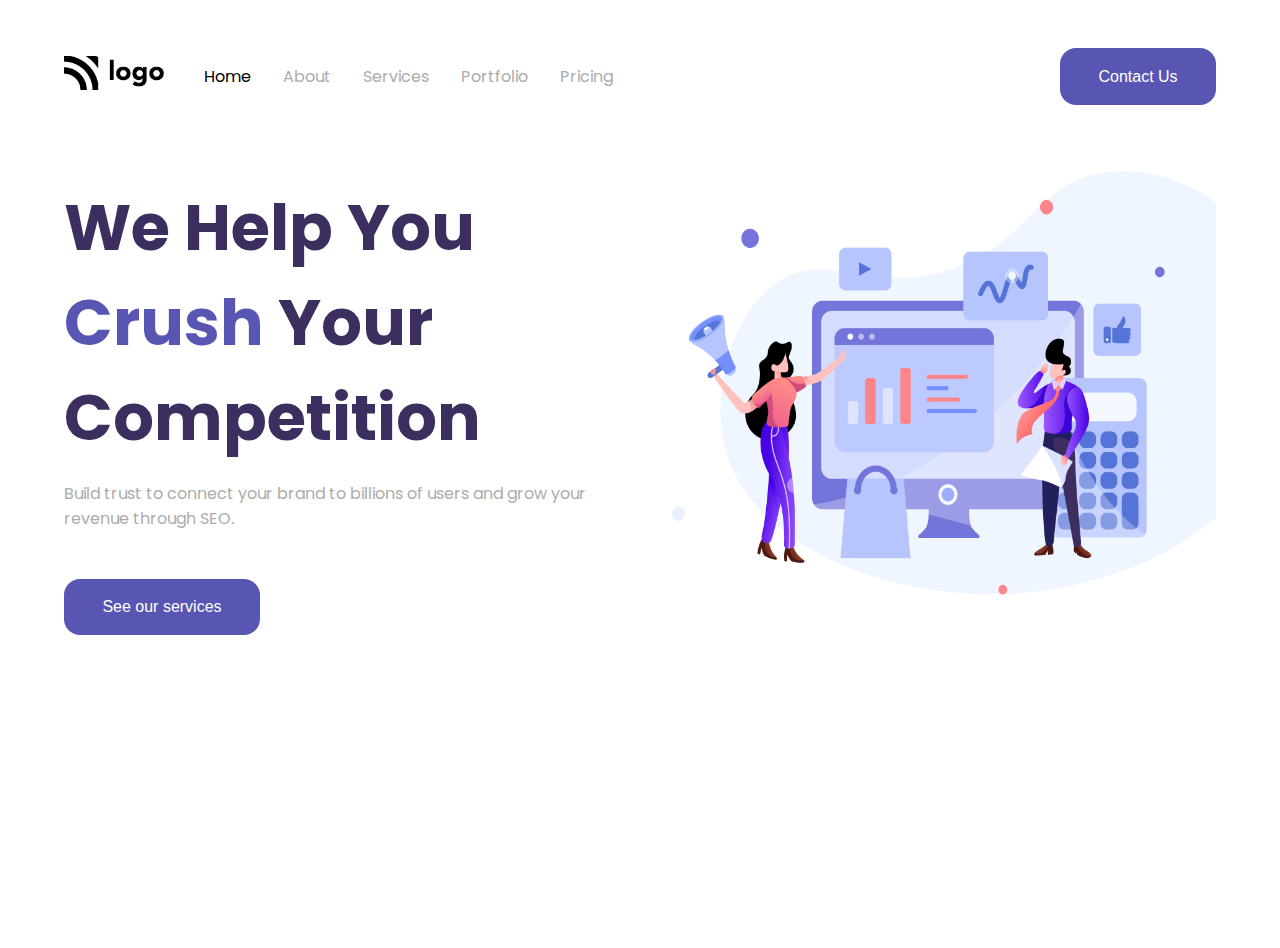
<file: HTML And CSS assignment/Project 01/index.html>
<!DOCTYPE html>
<html lang="en">
  <head>
    <meta charset="UTF-8" />
    <meta http-equiv="X-UA-Compatible" content="IE=edge" />
    <meta name="viewport" content="width=device-width, initial-scale=1.0" />
    <!-- stylesheet -->
    <link rel="stylesheet" href="style.css" />
    <!-- Font -->
    <link rel="preconnect" href="https://fonts.googleapis.com" />
    <link rel="preconnect" href="https://fonts.gstatic.com" crossorigin />
    <link
      href="https://fonts.googleapis.com/css2?family=Poppins:wght@200;300;400;500;600;700;800&display=swap"
      rel="stylesheet"
    />
    <title>SEO Master</title>
  </head>
  <body>
    <div class="container">
      <section aria-label="navbar">
        <nav class="navbar-container">
          <div>
            <img src="./assets/Logo.png" alt="brand-logo" />
          </div>
          <div class="grow-list">
            <ul class="list">
              <li class="list-item">Home</li>
              <li class="list-item">About</li>
              <li class="list-item">Services</li>
              <li class="list-item">Portfolio</li>
              <li class="list-item">Pricing</li>
            </ul>
          </div>
          <div class="button-group">
            <button class="nav-button">Contact Us</button>
          </div>
        </nav>
      </section>
      <!-- Banner -->
      <section aria-label="banner">
        <div class="banner-container">
          <!-- Left text -->
          <div>
            <h1 class="heading-text">
              We Help You <span>Crush</span> Your Competition
            </h1>
            <p class="description">
              Build trust to connect your brand to billions of users and grow
              your revenue through SEO.
            </p>
            <button class="nav-button btn">See our services</button>
          </div>
          <!-- Right Text -->
          <div>
            <img src="./assets/Header Illustration.png" alt="illustration" />
          </div>
        </div>
      </section>
    </div>
  </body>
</html>
</file>
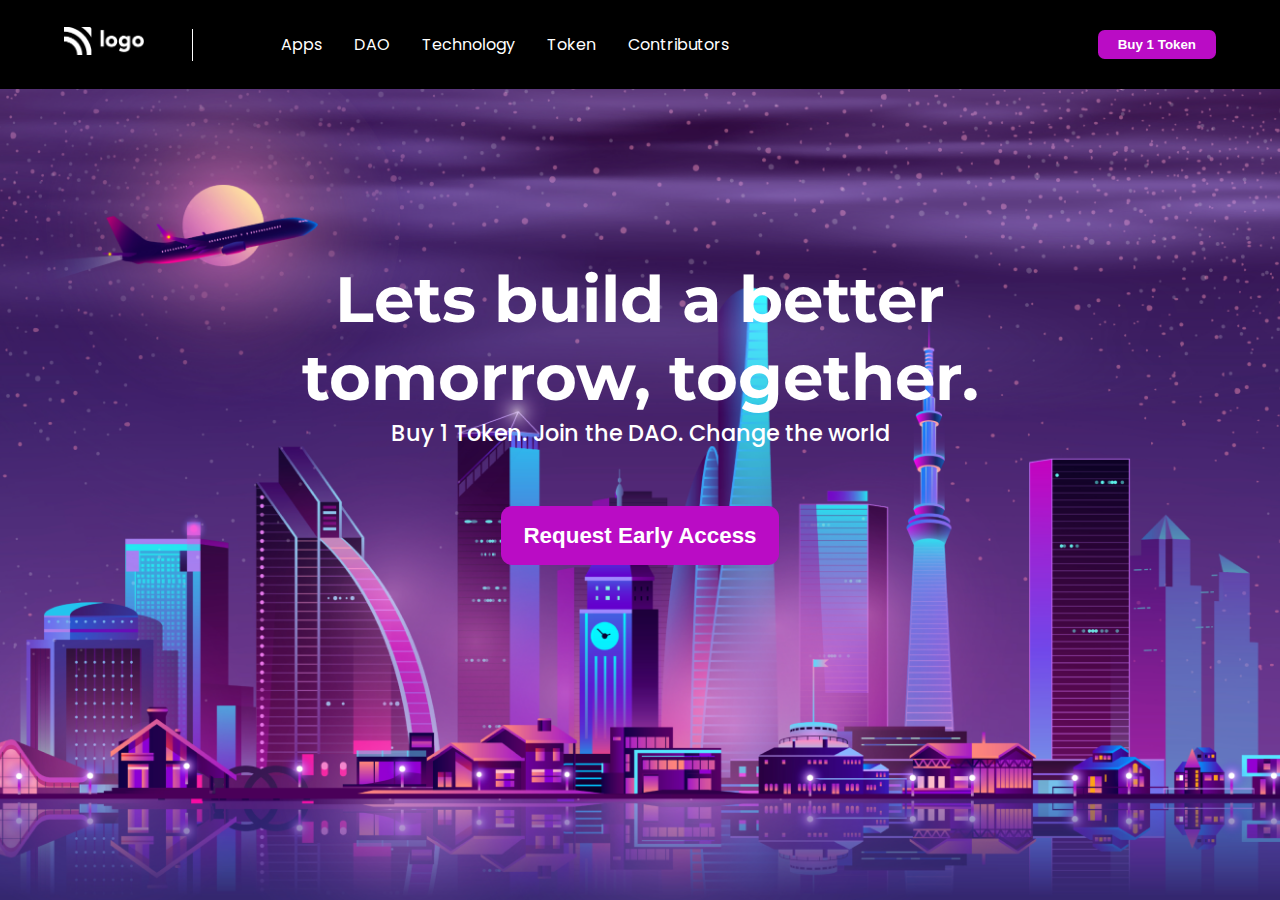
<file: HTML And CSS assignment/Project 02/index.html>
<!DOCTYPE html>
<html lang="en">
  <head>
    <meta charset="UTF-8" />
    <meta http-equiv="X-UA-Compatible" content="IE=edge" />
    <meta name="viewport" content="width=device-width, initial-scale=1.0" />
    <link rel="stylesheet" href="style.css" />
    <link rel="preconnect" href="https://fonts.googleapis.com" />
    <link rel="preconnect" href="https://fonts.gstatic.com" crossorigin />
    <link
      href="https://fonts.googleapis.com/css2?family=Poppins:wght@200;300;400;500;600;700;800&display=swap"
      rel="stylesheet"
    />
    <link rel="preconnect" href="https://fonts.googleapis.com" />
    <link rel="preconnect" href="https://fonts.gstatic.com" crossorigin />
    <link
      href="https://fonts.googleapis.com/css2?family=Montserrat:wght@600;700;800&display=swap"
      rel="stylesheet"
    />

    <title>Crypto Market</title>
  </head>
  <body>
    <div class="container">
      <section aria-label="navbar">
        <nav class="navbar">
          <div>
            <img src="./assets/white-logo.png" alt="logo" class="logo" />
          </div>
          <div class="line"></div>
          <div class="grow-list">
            <ul class="list">
              <li class="list-item">Apps</li>
              <li class="list-item">DAO</li>
              <li class="list-item">Technology</li>
              <li class="list-item">Token</li>
              <li class="list-item">Contributors</li>
            </ul>
          </div>
          <div>
            <button class="button-small">Buy 1 Token</button>
          </div>
        </nav>
      </section>
      <!-- Hero Section -->
      <section aria-label="hero">
        <div class="hero">
          <h1 class="hero-heading">Lets build a better tomorrow, together.</h1>
          <p class="hero-description">
            Buy 1 Token. Join the DAO. Change the world
          </p>
          <button class="button-large">Request Early Access</button>
        </div>
      </section>
    </div>
  </body>
</html>
</file>
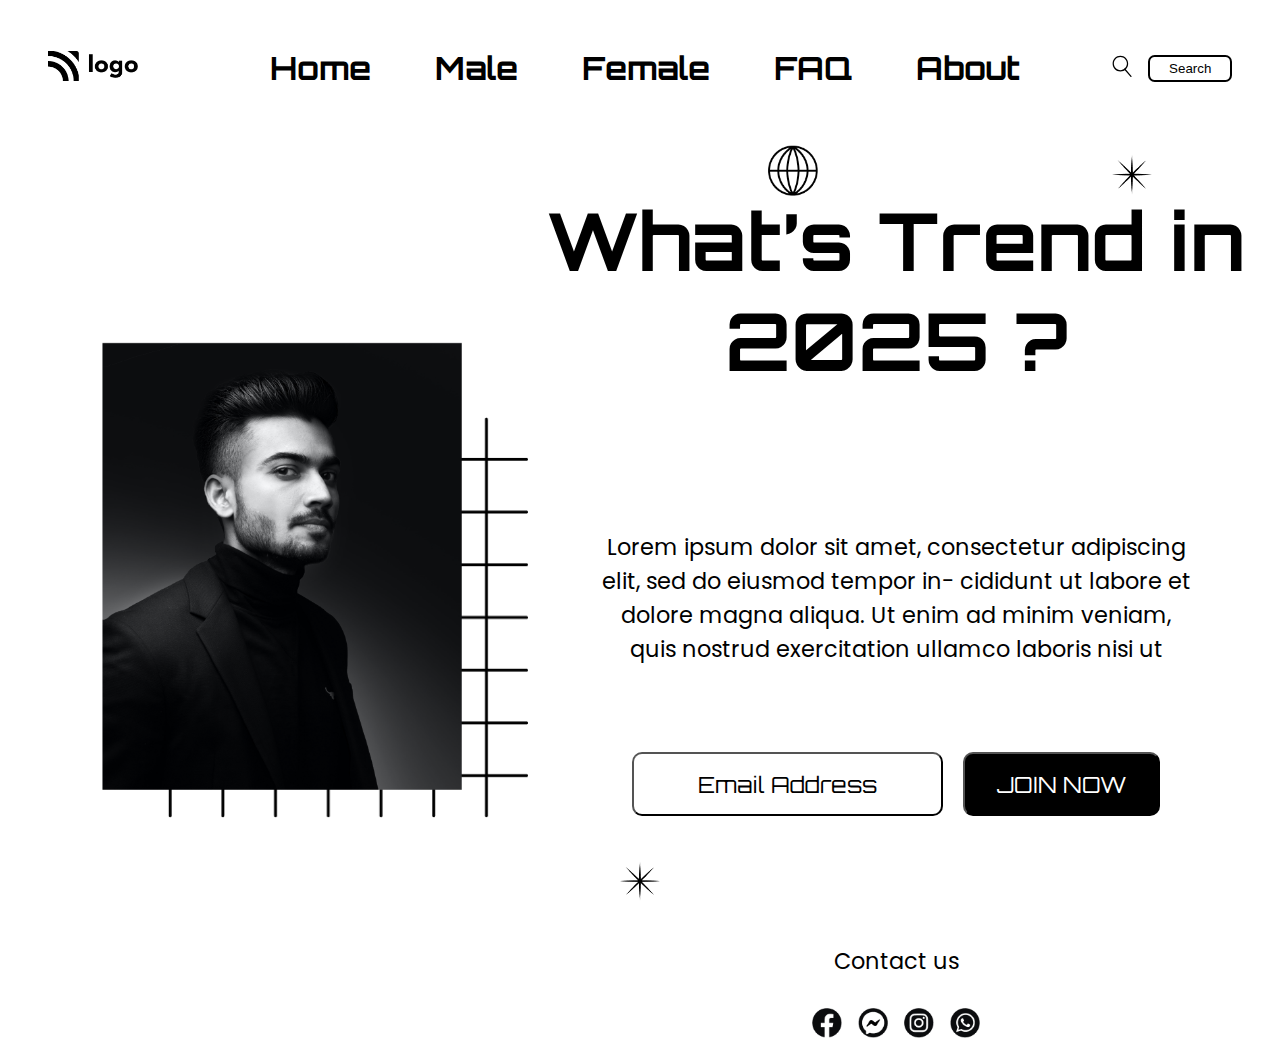
<file: HTML And CSS assignment/Project 03/index.html>
<!DOCTYPE html>
<html lang="en">
<head>
    <meta charset="UTF-8"/>
    <meta http-equiv="X-UA-Compatible" content="IE=edge"/>
    <meta name="viewport" content="width=device-width, initial-scale=1.0"/>
    <!-- CSS File -->
    <link rel="stylesheet" href="./style.css"/>
    <!-- Font Orbiton -->
    <link rel="preconnect" href="https://fonts.googleapis.com"/>
    <link rel="preconnect" href="https://fonts.gstatic.com" crossorigin/>
    <link
            href="https://fonts.googleapis.com/css2?family=Orbitron:wght@400;500;600;700;800&display=swap"
            rel="stylesheet"
    />

    <!-- FONT Poppins -->
    <link rel="preconnect" href="https://fonts.googleapis.com"/>
    <link rel="preconnect" href="https://fonts.gstatic.com" crossorigin/>
    <link
            href="https://fonts.googleapis.com/css2?family=Poppins:wght@200;300;400;500;600;700&display=swap"
            rel="stylesheet"
    />
    <title>Fashion Hub</title>
</head>

<!-- FSJS 2.0 Project One -->
<body>
<div class="container">
    <!-- Navbar Section -->
    <section aria-label="navbar">
        <nav class="navbar-container">
            <div>
                <img src="./assets/Logo.png" alt="brand-logo"/>
            </div>
            <div>
                <ul class="list">
                    <li class="list-item">Home</li>
                    <li class="list-item">Male</li>
                    <li class="list-item">Female</li>
                    <li class="list-item">FAQ</li>
                    <li class="list-item">About</li>
                </ul>
            </div>
            <div class="button-group">
                <div class="search-icon">
                    <svg
                            width="32"
                            height="35"
                            viewBox="0 0 32 35"
                            fill="none"
                            xmlns="http://www.w3.org/2000/svg"
                    >
                        <path
                                d="M13.42 25.34C6.56004 25.34 0.97998 19.76 0.97998 12.9C0.97998 6.03999 6.56004 0.459991 13.42 0.459991C20.28 0.459991 25.86 6.03999 25.86 12.9C25.87 19.76 20.28 25.34 13.42 25.34ZM13.42 2.44999C7.66004 2.44999 2.97998 7.13999 2.97998 12.89C2.97998 18.64 7.66004 23.33 13.42 23.33C19.18 23.33 23.86 18.64 23.86 12.89C23.86 7.13999 19.18 2.44999 13.42 2.44999Z"
                                fill="black"
                        />
                        <path
                                d="M30.35 34.4C30.07 34.4 29.7899 34.28 29.5899 34.05L19.75 22.53C19.39 22.11 19.44 21.48 19.86 21.12C20.28 20.76 20.91 20.81 21.27 21.23L31.11 32.75C31.47 33.17 31.42 33.8 31 34.16C30.81 34.32 30.58 34.4 30.35 34.4Z"
                                fill="black"
                        />
                    </svg>
                </div>
                <div>
                    <button class="nav-button">Search</button>
                </div>
            </div>
        </nav>
    </section>
    <!-- Hero Banner Section -->
    <section aria-label="banner">
        <div class="hero-container">
            <!-- --------------- -->
            <!-- Patterns -->
            <!-- ---------------- -->
            <span class="square">
            <img src="./assets/squares.png" alt="square-pattern"/>
          </span>
            <!-- Star -->
            <span class="star">
            <img src="./assets/start.png" alt="start-pattern"/>
          </span>
            <!-- Star -->
            <span class="star">
            <img src="./assets/start.png" alt="start-pattern"/>
          </span>
            <!-- Globe -->
            <span class="globe">
            <img src="./assets/globe.png" alt="globe-pattern"/>
          </span>
            <div>
                <img src="./assets/Image.png" alt="person-hero-iamge"/>
            </div>
            <div class="hero-container-right">
                <h1 class="hero-heading">What’s Trend in 2025 ?</h1>
                <p class="hero-description">
                    Lorem ipsum dolor sit amet, consectetur adipiscing elit, sed do
                    eiusmod tempor in- cididunt ut labore et dolore magna aliqua. Ut
                    enim ad minim veniam, quis nostrud exercitation ullamco laboris
                    nisi ut
                </p>
                <div>
                    <button class="button-email">Email Address</button>
                    <button class="button-join">JOIN NOW</button>
                </div>
                <div>
                    <h4 class="contact-heading">Contact us</h4>
                    <div class="icons">
                <span>
                  <img src="./assets/Group.png" alt="facebook-icon"/>
                </span>
                        <span>
                  <img src="./assets/Group (1).png" alt="messenger-icon"/>
                </span>
                        <span>
                  <img src="./assets/Group (2).png" alt="instagram-icon"/>
                </span>
                        <span>
                  <img src="./assets/Group (3).png" alt="whatsapp-icon"/>
                </span>
                    </div>
                </div>
            </div>
        </div>
    </section>
</div>
</body>
</html>
</file>
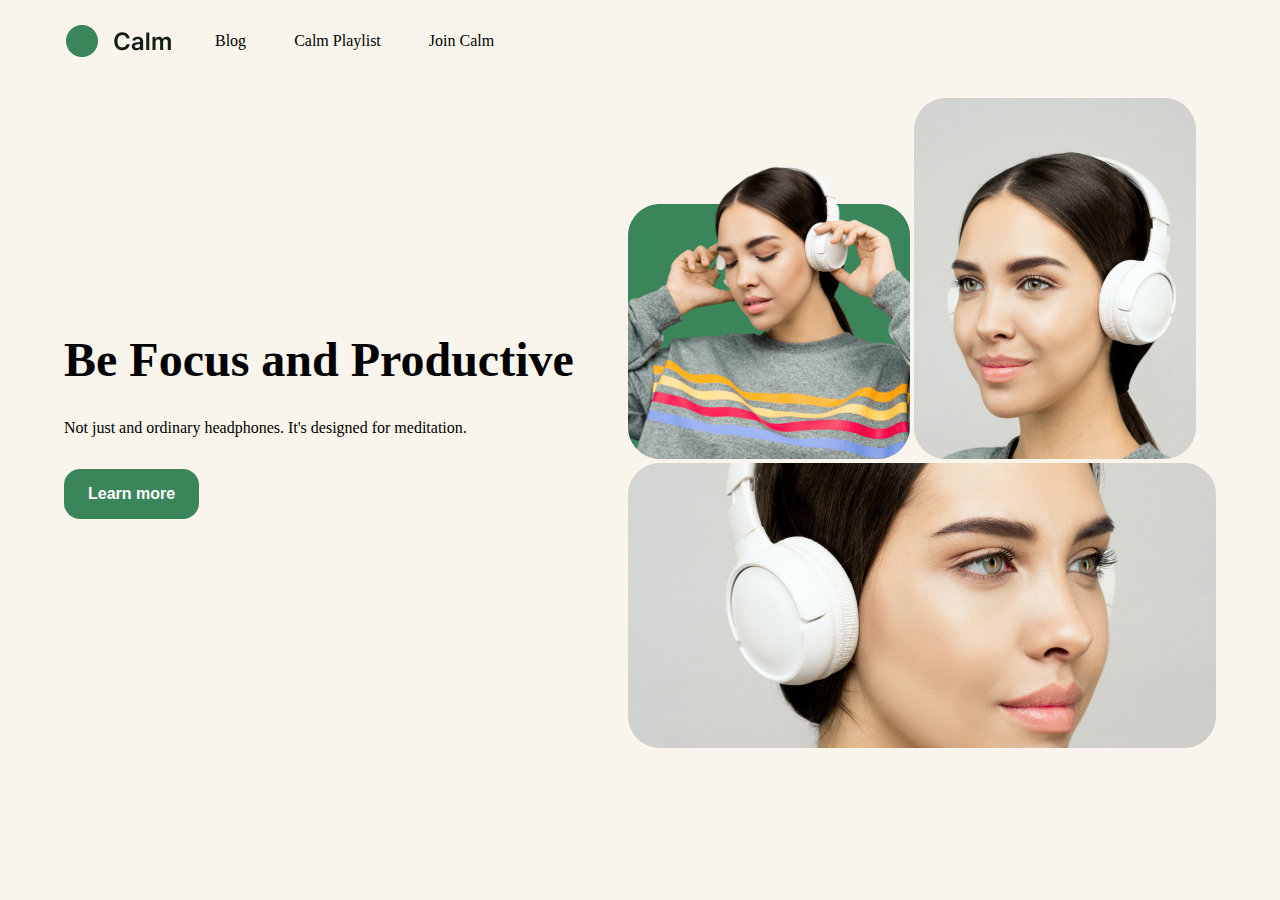
<file: HTML And CSS assignment/Project 4/index.html>
<!doctype html>
<html lang="en">
<head>
    <meta charset="UTF-8">
    <meta content="width=device-width, user-scalable=no, initial-scale=1.0, maximum-scale=1.0, minimum-scale=1.0"
          name="viewport">
    <meta content="ie=edge" http-equiv="X-UA-Compatible">
    <title>Productive</title>
    <link href="style.css" rel="stylesheet">
</head>
<body>
<div>
    <div class="container">
        <nav>
            <img alt="logo" src="./images/logo.png">
            <ul>
                <li>Blog</li>
                <li>Calm Playlist</li>
                <li>Join Calm</li>
            </ul>
        </nav>
        <main>
            <div class="hero">
                <div class="heading">Be Focus and Productive</div>
                <div class="description">Not just and ordinary headphones. It's designed for meditation.</div>
                <button>Learn more</button>
            </div>
            <div class="photos">
                <div class="row">
                    <img alt="first image" src="./images/img1.png">
                    <img alt="second image" src="./images/img2.png"></div>
                <div class="row">
                    <img alt="third image" src="./images/img3.png">
                </div>
            </div>
        </main>
    </div>
</div>
</body>
</html>
</file>
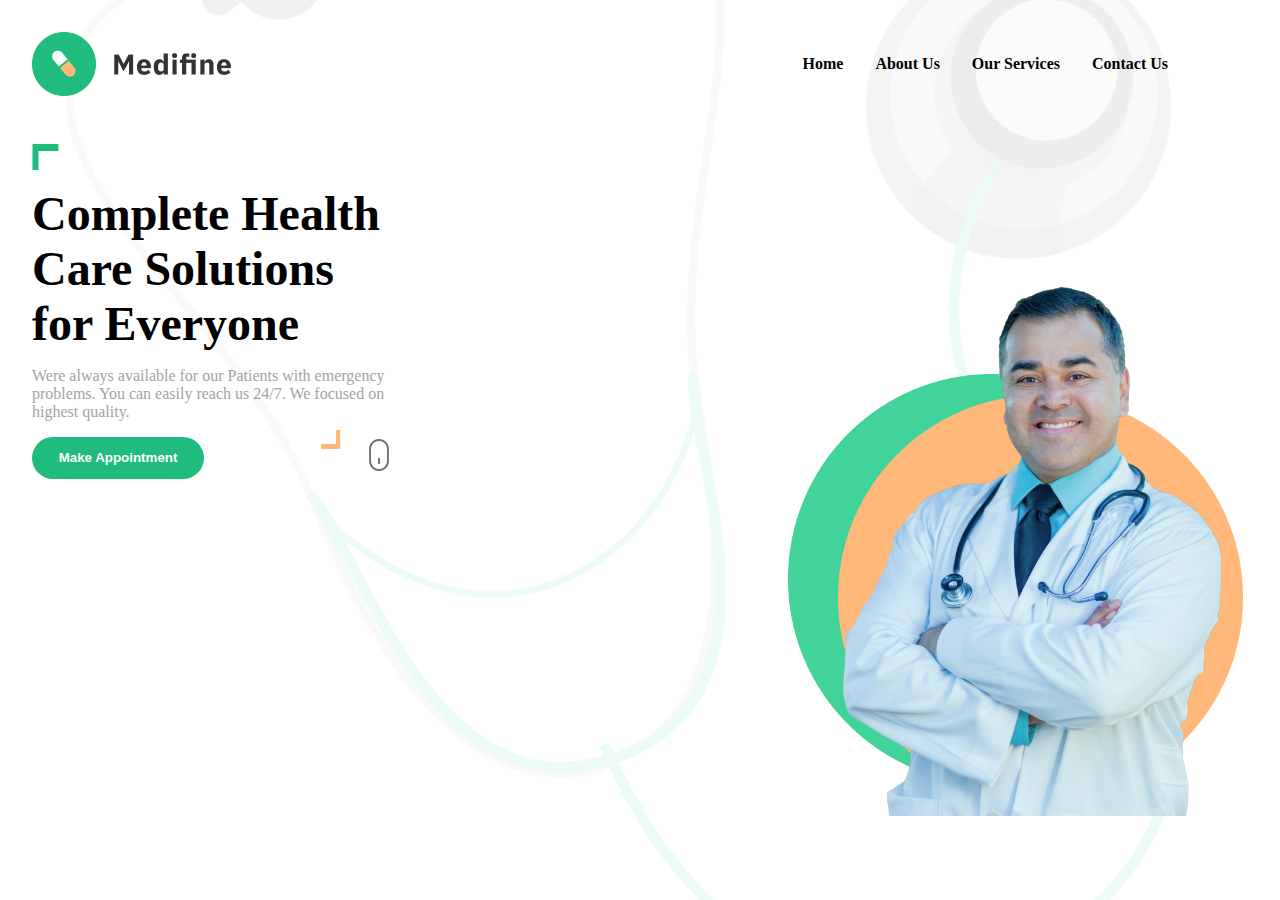
<file: HTML And CSS assignment/Project 5/index.html>
<!DOCTYPE html>
<html lang="en">
<head>
    <meta charset="UTF-8" />
    <meta
            name="viewport"
            content="width=device-width, user-scalable=no, initial-scale=1.0, maximum-scale=1.0, minimum-scale=1.0"
    />
    <meta http-equiv="X-UA-Compatible" content="ie=edge" />
    <title>Medifine</title>
    <link rel="stylesheet" href="./style.css" />
</head>
<body>
<div class="container">
    <nav>
        <img src="./images/logo.png" alt="logo" />
        <ul>
            <li>Home</li>
            <li>About Us</li>
            <li>Our Services</li>
            <li>Contact Us</li>
        </ul>
    </nav>
    <main>
        <section>
            <img src="./images/topAngle.png" alt="top angle" />
            <div class="heading">Complete Health Care Solutions for Everyone</div>
            <div class="description">
                Were always available for our Patients with emergency problems. You
                can easily reach us 24/7. We focused on highest quality.
            </div>
            <div>
                <button>Make Appointment</button>
                <span class="icons">
              <img src="./images/bottomAngle.png" alt="bottom angle" />
              <img src="./images/mouse.png" alt="mouse" />
            </span>
            </div>
        </section>
        <section class="photos">
            <img src="./images/greenBox.png" alt="green round" />
            <img src="./images/yellowBox.png" alt="yellow round" />
            <img src="./images/doctor.png" alt="doctor" />
        </section>
    </main>
</div>
</body>
</html>
</file>
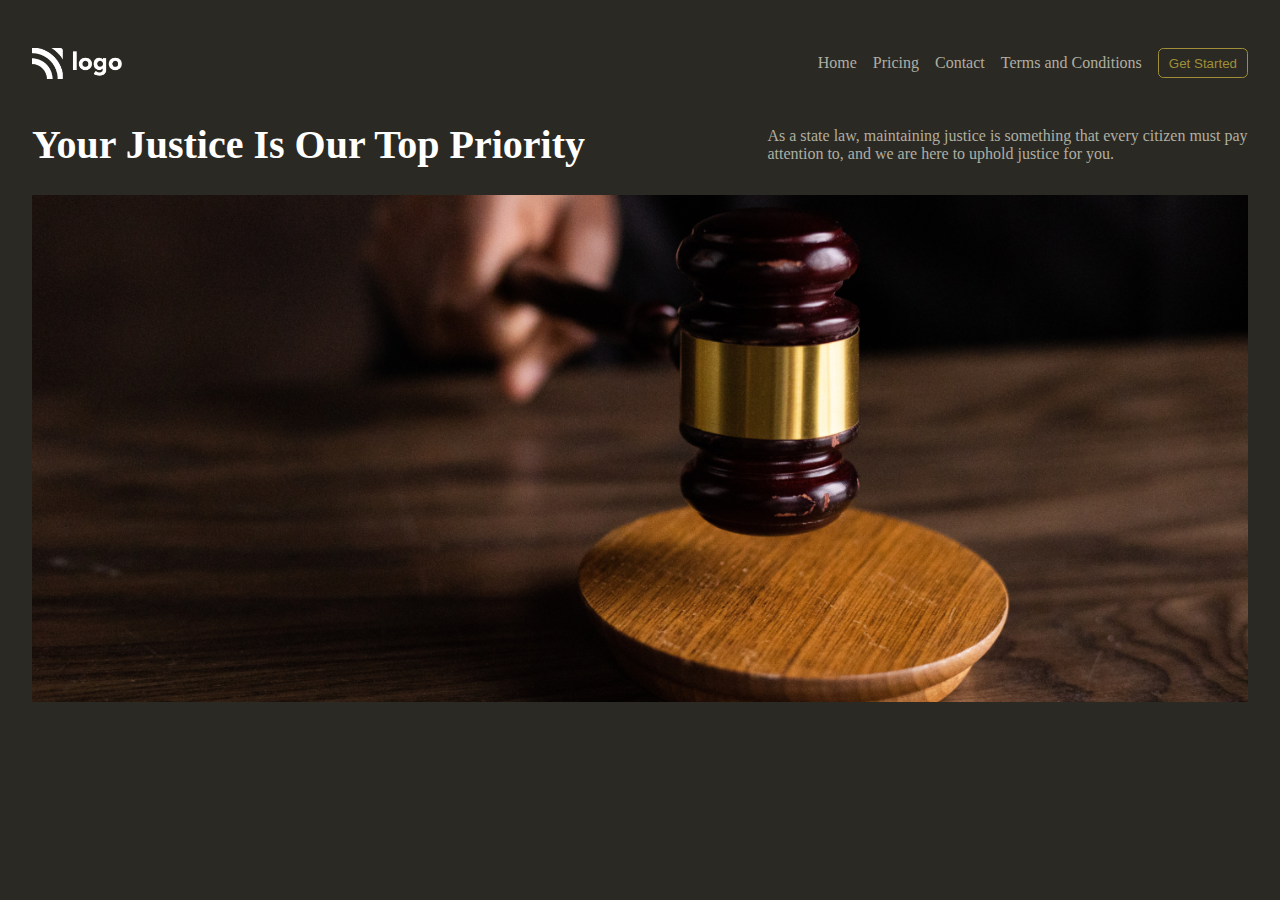
<file: HTML And CSS assignment/Project 6/index.html>
<!doctype html>
<html lang="en">
<head>
    <meta charset="UTF-8">
    <meta name="viewport"
          content="width=device-width, user-scalable=no, initial-scale=1.0, maximum-scale=1.0, minimum-scale=1.0">
    <meta http-equiv="X-UA-Compatible" content="ie=edge">
    <title>Justice</title>
    <link rel="stylesheet" href="style.css">
</head>
<body>
<div class="container">
    <nav>
        <img src="./assets/white-logo.png" alt="logo">
        <ul>
            <li>Home</li>
            <li>Pricing</li>
            <li>Contact</li>
            <li>Terms and Conditions</li>
            <li>
                <button>Get Started</button>
            </li>
        </ul>

    </nav>
    <main>
        <section>
            <h1>Your Justice Is Our Top Priority</h1>
            <p>As a state law, maintaining justice is something that every citizen must pay attention to, and we are
                here to
                uphold justice for you.</p>
        </section>
        <section>
            <img src="./assets/banner.png" alt="">
        </section>
    </main>
</div>
</body>
</html>
</file>
<file: HTML And CSS assignment/Project 01/style.css>
/* You can not modify anything in the HTML */
/* You can only modify the CSS file */

* {
  box-sizing: border-box;
}

body {
  margin: 0;
  padding: 0;
  font-family: "Poppins", sans-serif;
  height: 100vh;
  width: 100vw;
}

img {
  width: 100%;
  /*height: 100%;*/
  object-fit: cover;
}

img[alt="brand-logo"] {
  width: 100px;
}

section {
  margin-bottom: 2em;
}

.container {
  margin: 3em 4em;
}

.nav-button {
  background-color: #5955b3;
  padding: 1.2em 2.4em;
  border: none;
  border-radius: 1em;
  color: white;
  font-size: 1rem;
  white-space: nowrap;
}

.navbar-container {
  display: flex;
  justify-content: space-evenly;
  align-items: center;
}

.grow-list {
  margin-right: auto;
}

.list {
  display: flex;
  gap: 2em;
  list-style-type: none;
  color: #acacac;
}

.list-item:first-child {
  color: black;
}

.banner-container {
  display: flex;
  align-items: center;
  justify-content: space-evenly;
  gap: 2em;
}

.banner-container div:first-child {
  max-width: 50%;
}

.banner-container div:last-child {
  max-width: 50%;
}

.heading-text {
  color: #3c2f60;
  font-size: 4rem;
  margin-bottom: 0;
}

.heading-text span {
  color: #5955b3;
}

.description {
  color: #acacac;
  margin-bottom: 3em;
}

@media (max-width: 960px) {
  .navbar-container {
    flex-direction: column;
    align-items: center;
  }

  .list {
    flex-wrap: wrap;
  }

  .grow-list {
    margin: 0;
  }

  .heading-text {
    font-size: 2rem;
  }

  .banner-container {
    flex-direction: column;
    align-items: center;
    justify-content: center;
  }
}
</file>
<file: HTML And CSS assignment/Project 02/style.css>
/* You can not modify anything in the HTML */
/* You can only modify the CSS file */
* {
  box-sizing: border-box;
}

body {
  margin: 0;
  padding: 0;
  height: 100vh;
  font-family: "Poppins", sans-serif;
  background: black url("./assets/bg.png") no-repeat center;
  background-size: cover;
}

button {
  background-color: #ba0cc5;
  color: white;
  padding: 0.5em 1.5em;
  border: none;
  border-radius: 0.5em;
  font-weight: bold;
}

.navbar {
  display: flex;
  background-color: black;
  color: white;
  justify-content: space-between;
  align-items: center;
  padding: 1em 4em;
  text-align: center;
}

.line {
  border-right: white 1px solid;
  height: 2em;
  margin: 0 3em;
}

.grow-list {
  margin-right: auto;
}

.list {
  display: flex;
  list-style-type: none;
  gap: 2em;
  flex-wrap: wrap;
}

img[alt="logo"] {
  width: 80px;
}

.hero {
  display: flex;
  flex-direction: column;
  justify-content: center;
  align-items: center;
  width: 70%;
  margin: 8em auto;
}

.hero-heading {
  font-family: "Montserrat", sans-serif;
  font-size: 4rem;
  margin-bottom: 0;
  color: white;
  text-align: center;
}

.hero-description {
  font-size: 1.4rem;
  margin-top: 0;
  color: white;
  font-weight: 500;
}

.button-large {
  font-size: 1.4rem;
  padding: 0.75em 1em;
  margin-top: 1.5em;
}

@media (max-width: 960px) {
  .navbar {
    display: flex;
    flex-direction: column;
  }

  .list {
    font-size: 1rem;
  }

  .grow-list {
    margin-right: 0;
  }

  .hero-heading {
    font-size: 2rem;
  }

  .hero-description {
    margin-top: 1em;
    font-size: 0.75rem;
  }

  .button-large {
    font-size: 0.75rem;
    padding: 0.75em 1em;
    margin-top: 1.5em;
  }

  .line {
    display: none;
  }
}
</file>
<file: HTML And CSS assignment/Project 03/style.css>
* {
    box-sizing: border-box;
}

body {
    margin: 0;
    padding: 0;
    font-family: "Orbitron", sans-serif;
}

.navbar-container {
    display: flex;
    padding: 1em 3em;
    justify-content: space-between;
    align-items: center;
    gap: 2em;
}

img[alt="brand-logo"] {
    width: 90px;
}

svg {
    width: 20px;
}

.nav-button {
    padding: 0.3em 1.4em;
    border: 2px solid black;
    border-radius: 0.5em;
    background-color: #ffffff;
}

.list {
    display: flex;
    list-style-type: none;
    justify-content: space-between;
    gap: 2em;
    flex-wrap: wrap;
    font-weight: 700;
    font-size: 2rem;
}

.list-item:hover {
    box-shadow: 0 11px 0 -8px black;
    font-size: 1.2rem;
}

.button-group {
    display: flex;
    align-items: center;
    justify-content: center;
    gap: 1em;
}

.hero-container {
    width: 100%;
    min-height: calc(100vh - 80px);
    position: relative;
    display: flex;
    gap: 2rem;
    justify-content: space-between;
    text-align: center;
}

.square, .star, .globe {
    position: absolute;
    display: none;
}

.star {
    display: inline-block;
    top: 2%;
    right: 10%;
}

.star:nth-child(2) {
    top: 80%;
    left: 10%;
}

.star img {
    width: 40px;
}

.globe {
    display: inline-block;
    top: 1%;
    left: 60%;
}

.globe img {
    width: 50px;
}

img[alt="person-hero-iamge"] {
    max-width: 360px;
    object-fit: cover;
}

div img[alt="person-hero-iamge"] {
    position: absolute;
    top: 50%;
    left: 8%;
    translate: 0 -55%;
}

.square {
    display: inline-block;
    z-index: -1;
    top: 40%;
    left: 10%;
    translate: 0 -20%;
}

.square img {
    width: 400px;
}

.hero-container-right {
    width: 60%;
    display: flex;
    gap: 4rem;
    flex-direction: column;
    align-items: center;
    justify-content: center;
    padding-inline: 2rem;
}

.hero-heading {
    font-size: 5rem;
}

.hero-description {
    font-size: 1.4rem;
    font-family: "Poppins", sans-serif;
    max-width: 600px;
    margin-inline: auto;
}

.button-email, .button-join {
    font-family: "Orbitron", sans-serif;
    font-size: 1.4rem;
    padding: 1rem 2rem;
    border-radius: 10px;
}

.button-email {
    background-color: transparent;
    padding: 1rem 4rem;
}

.button-join {
    background-color: #000;
    color: #fff;
    cursor: pointer;
    margin-left: 1rem;
}

.contact-heading {
    font-size: 1.4rem;
    font-family: "Poppins", sans-serif;
    font-weight: 400;
    margin-top: 4rem;
}

.icons {
    display: flex;
    align-items: center;
    flex-direction: row;
    gap: 1rem;
    margin-top: 1rem;
}

.icons span img {
    width: 30px;
    cursor: pointer;
}
</file>
<file: HTML And CSS assignment/Project 4/style.css>
* {
    box-sizing: border-box;
}

body {
    padding: 0;
    margin: 0;
    background-color: #F9F5ED;

}

.container {
    width: 90%;
    margin: 1em auto;
}

nav {
    display: flex;
    align-items: center;
    justify-content: flex-start;
    flex-wrap: wrap;

}

button {
    background-color: #3B855B;
    border: none;
    padding: 1em 1.5em;
    border-radius: 1em;
    color: white;
    font-weight: bold;
    font-size: 1rem;

}

nav ul {
    display: flex;
    list-style-type: none;
    gap: 3em;
    justify-content: space-between;
    flex-wrap: wrap;
    align-items: center;
}

main {
    margin-top: 2em;
    display: flex;
    justify-content: space-between;
    align-items: center;
    gap: 1em;
}

.heading {
    font-size: 3rem;
    font-weight: bold;

}


.hero {
    display: flex;
    flex-direction: column;
    justify-content: space-between;
    align-items: flex-start;
    gap: 2em;
}

@media (max-width: 1024px) {
    .photos img {
        width: 50%;
    }
}
</file>
<file: HTML And CSS assignment/Project 5/style.css>
* {
    box-sizing: border-box;
}

body {
    margin: 0;
    padding: 0;
    background: url("./images/stethoscope.png") no-repeat center;
    background-size: cover;
}

.container {
    margin: 2em;
}

nav {
    display: flex;
    justify-content: space-between;
    align-items: center;
}

nav ul {
    display: flex;
    justify-content: space-between;
    align-items: center;
    list-style: none;
    gap: 2em;
    flex-wrap: wrap;
    font-weight: bold;
    margin-right: 5em;
}

nav ul li:hover {
    color: #20BC7E;
    cursor: pointer;
}

section:first-child {
    margin-top: 3em;
}

button {
    background-color: #20BC7E;
    border: none;
    border-radius: 3em;
    color: white;
    padding: 1em 2em;
    font-weight: bold;
}

.heading {
    font-weight: bold;
    font-size: 3em;
}

.description {
    color: #A5A3A1;
}

main {
    display: flex;
    justify-content: space-between;
    align-items: flex-start;
    gap: 3em;
}

section:first-child {
    width: 30%;
    display: flex;
    flex-direction: column;
    justify-content: center;
    align-items: inherit;
    gap: 1em;
    position: relative;;
}

.icons {
    position: absolute;
    right: 0;
}

.icons img:first-child {
    position: relative;
    top: -1.5em;
    width: 20px;
}

.icons img {
    margin-left: 1em;
}


.photos {
    height: 80vh;
    align-self: flex-start;
    position: relative;
    width: 45%;
}

.photos img {
    max-width: 405px;
    position: absolute;
    bottom: 0;
}

.photos img[alt="doctor"] {
    right: 5%;
}

.photos img[alt="green round"] {
    right: 10%;
    bottom: 2rem;
}

.photos img[alt="yellow round"] {
    right: 1%;
    bottom: 1rem;
}
</file>
<file: HTML And CSS assignment/Project 6/style.css>
* {
    box-sizing: border-box;
}

body {
    margin: 0;
    padding: 0;
    background-color: #2B2923;
    color: #AFAFA2;
}

.container {
    margin: 2em;
}

nav {
    display: flex;
    justify-content: space-between;
    align-items: center;
}

ul {
    display: flex;
    list-style-type: none;
    gap: 1em;
    align-items: center;
    flex-wrap: wrap;
}

img {
    max-width: 100%;
}

img[alt="logo"] {
    width: 90px;
}

button {
    border: 1px solid #9E8F38;
    background-color: transparent;
    color: #9E8F38;
    padding: 0.5em 0.75em;
    border-radius: 0.4em;
}


section:first-child {
    display: flex;
    align-items: center;
    justify-content: space-between;
    gap: 2em;
}


h1 {
    color: white;
    width: 100%;
    font-size: 2.5rem;
}

@media (max-width: 967px) {
    .container {
        max-width: 80%;
        margin-left: auto;
        margin-right: auto;
    }
}
</file>
